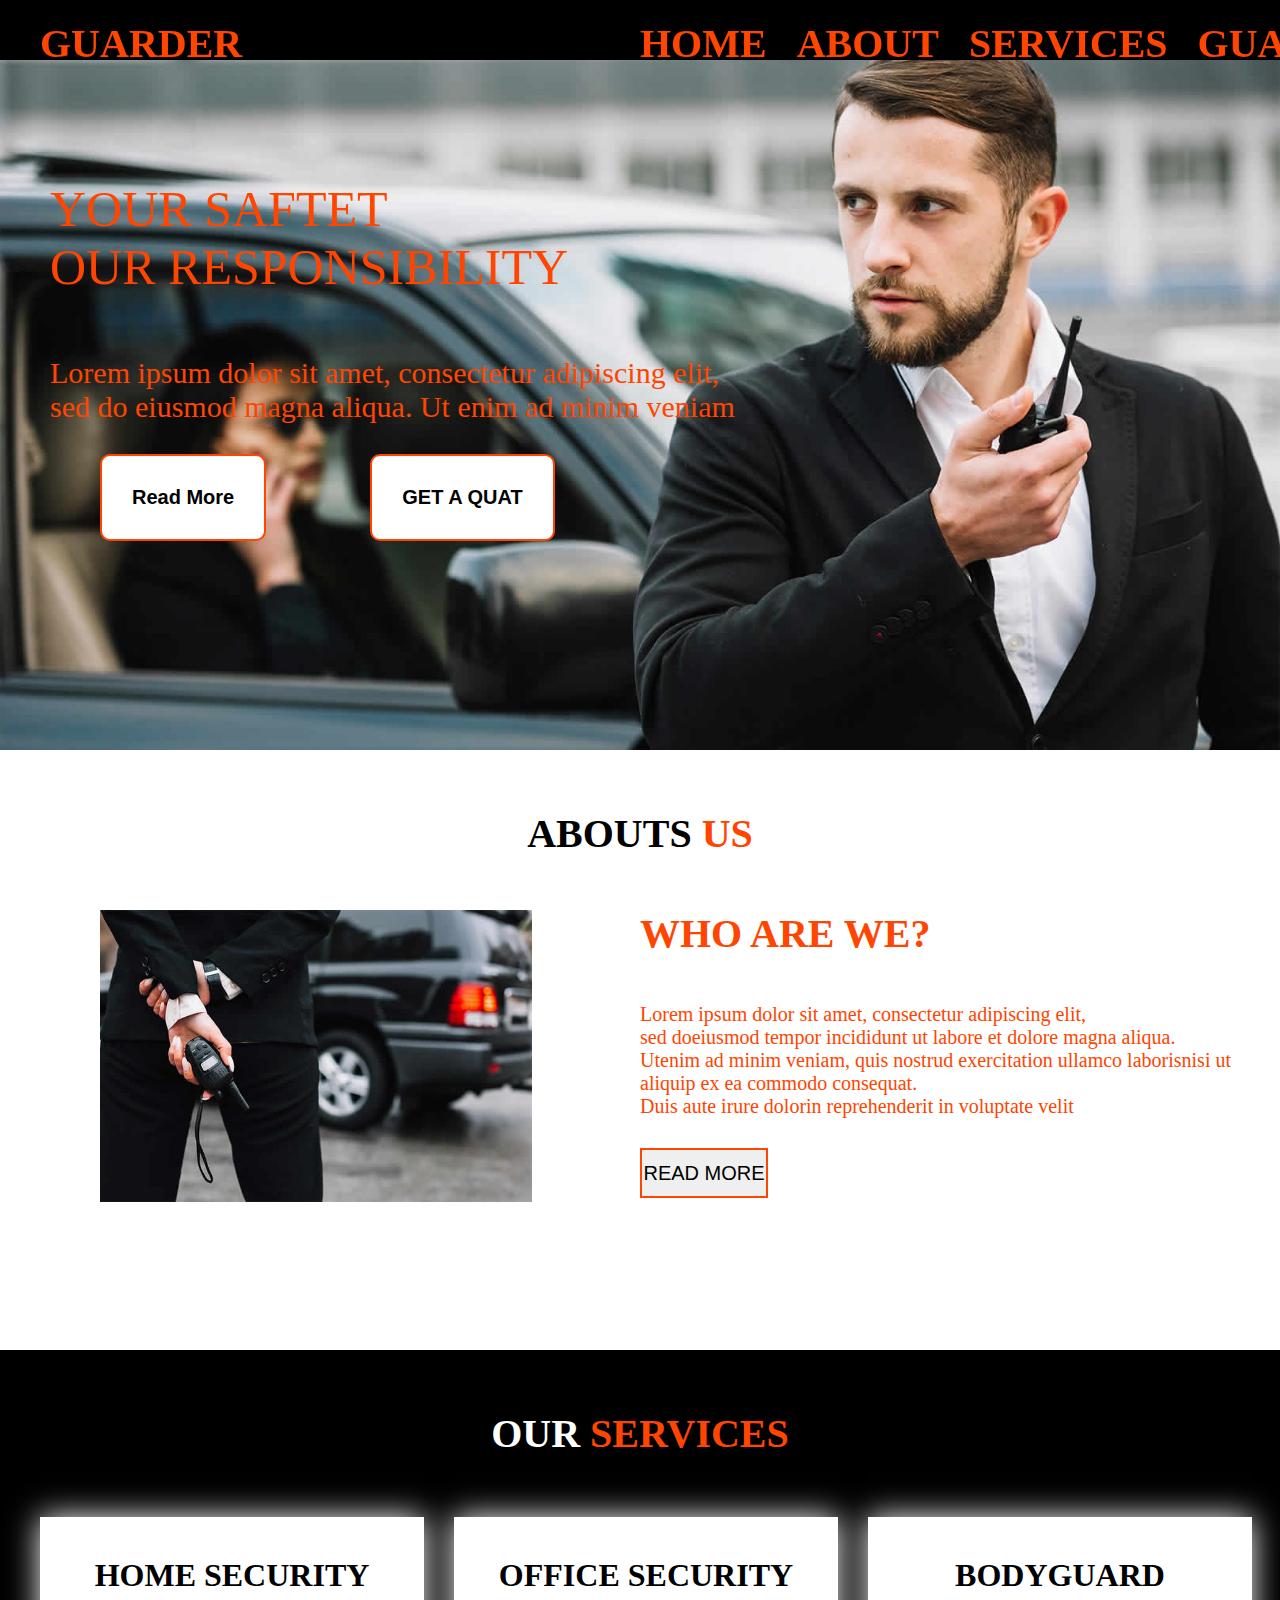
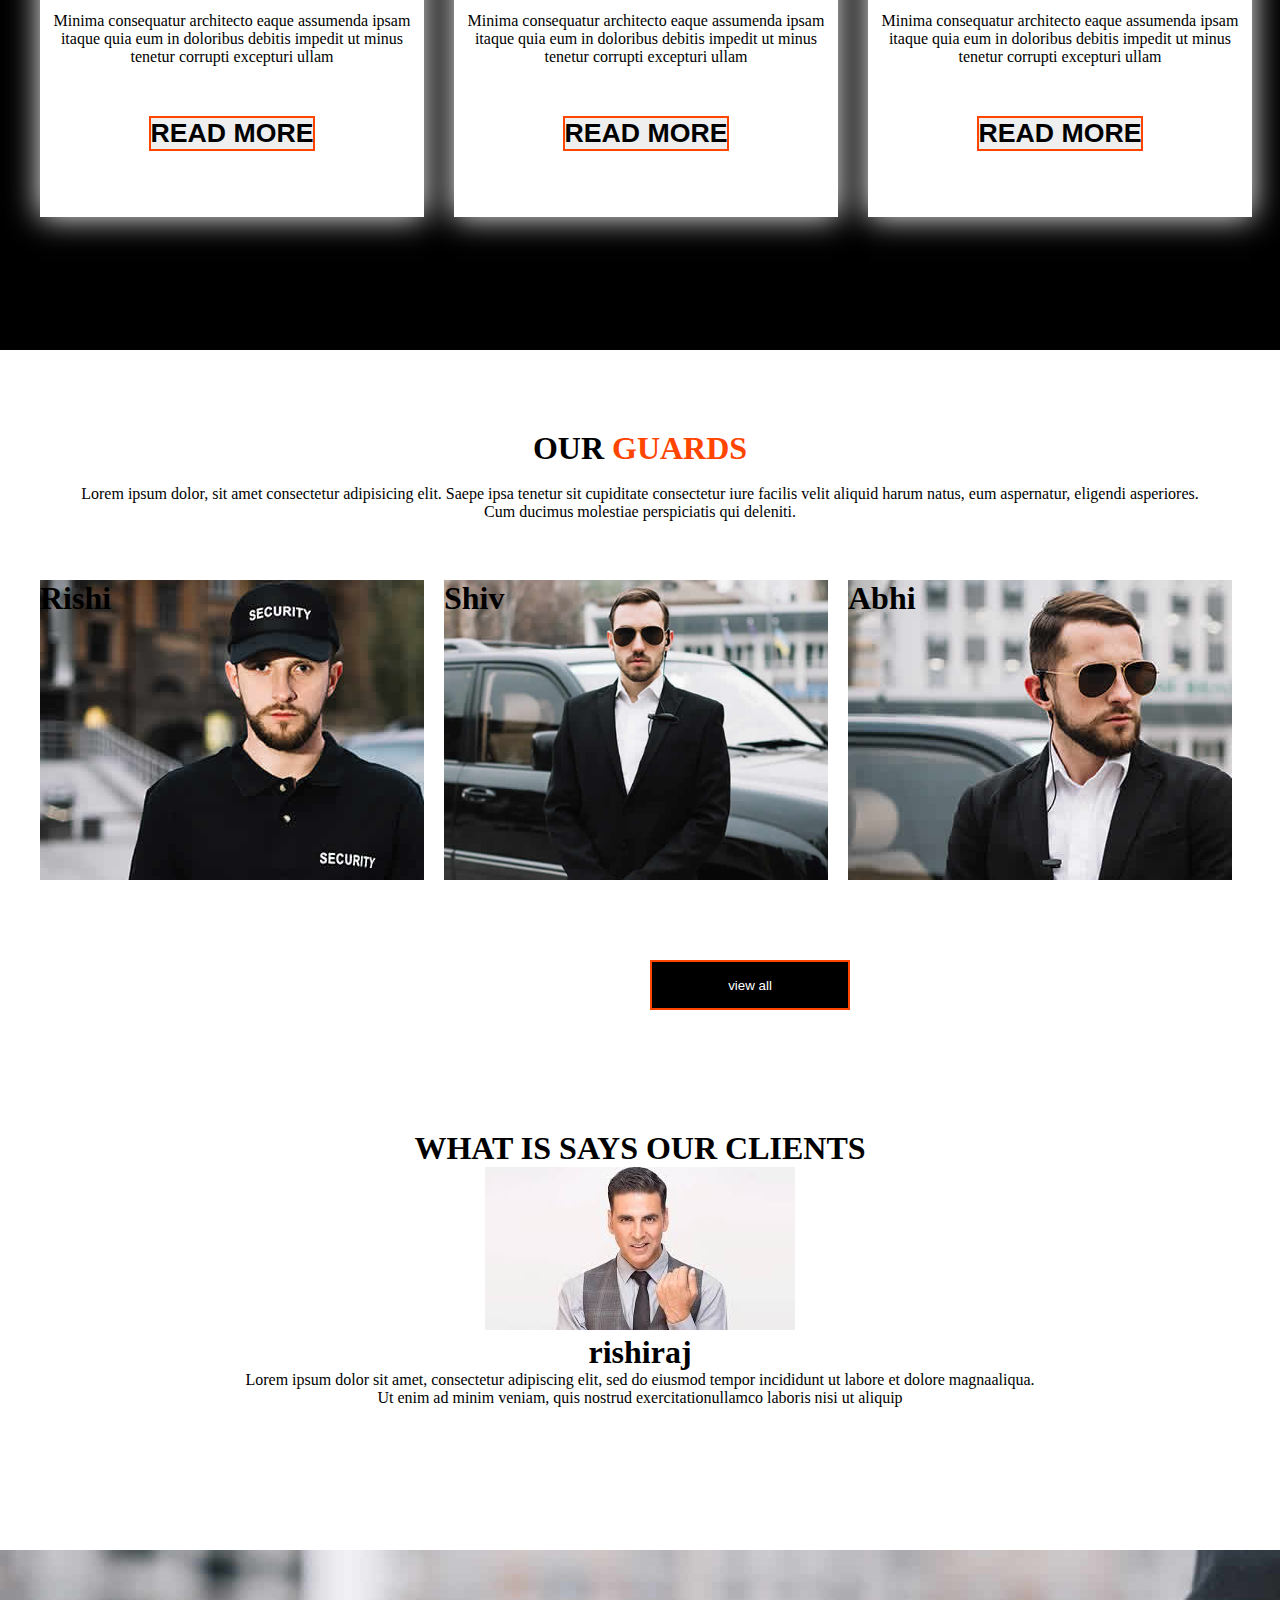
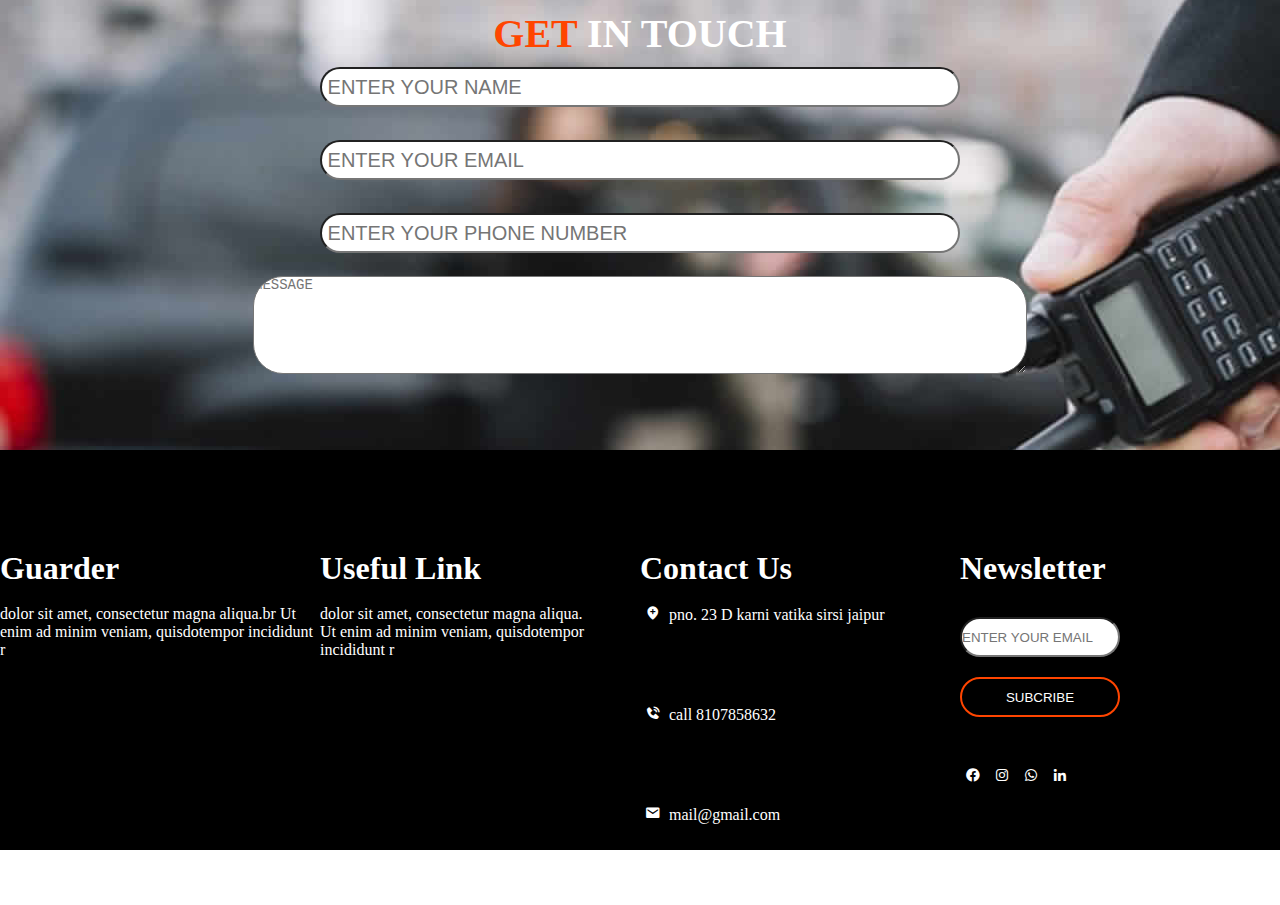
<file: index.html>
<!DOCTYPE html>
<html lang="en">

<head>
   <meta charset="UTF-8">
   <meta name="viewport" content="width=device-width, initial-scale=1.0">
   <title>first template</title>
   <link rel="stylesheet" href="bodyguard.css">
   <link href='https://unpkg.com/boxicons@2.1.4/css/boxicons.min.css' rel='stylesheet'>
    <link href='https://unpkg.com/boxicons@2.1.4/css/boxicons.min.css' rel='stylesheet'>
</head>

<body>
   <div class="body">
      <nav class="cantainer1">
         <div class="nav1">
            <h1>GUARDER</h1>
         </div>
         <div class="nav2">
           <a href="#home"> <h1>HOME</h1></a>
           <a href="#about"> <h1>ABOUT</h1></a>
           <a href="#services"> <h1>SERVICES</h1></a>
           <a href="#guards"> <h1>GUARDS</h1></a>
            <a href="#contact"><h1>CONTACT</h1></a>
         </div>
      </nav>
      <div class="saftey" id="home">
         <div class="saftey1">
            YOUR SAFTET <BR>
            OUR RESPONSIBILITY <br>
         </div>
         <div class="saftey2">
            <p> Lorem ipsum dolor sit amet, consectetur adipiscing elit,<br>sed do eiusmod magna aliqua. Ut enim ad
               minim veniam</p>
         </div>
         <div class="safteyb">
            <button>
               <h1>Read More</h1>
            </button>
         </div>
         <div class="safteyb">
            <button>
               <h1>GET A QUAT</h1>
            </button>
         </div>


      </div>
   </div>
   <div class="s2" id="about"> 
      <div class="ab"><H1>ABOUTS <span> US </span></H1></div>
      <div class="aboutinfo">
      <div class="bodyi">
         <img src="about-img.jpg" alt="">
      </div>
      <div class="bodya">
         <h1> WHO ARE WE?</h1> <br><br>
         Lorem ipsum dolor sit amet, consectetur adipiscing elit, <br>
         sed doeiusmod tempor incididunt ut labore et dolore magna aliqua. <br>
         Utenim ad minim veniam, quis nostrud exercitation ullamco laborisnisi ut aliquip ex ea commodo consequat.
         <br> Duis aute irure dolorin reprehenderit in voluptate velit
         <div>
            <button>READ MORE</button>
         </div>
      </div>
   </div>
   </div>
   <div class="our" id="services">
      <div class="oh">
         <h1>OUR <span> SERVICES </span></h1>
      </div>
      <div class="box">
         <div class="box1">
            <div class="ba"><h1>HOME SECURITY</h1><br>
            <p>Minima consequatur architecto eaque assumenda ipsam itaque quia eum in doloribus 
               debitis impedit ut minus tenetur corrupti excepturi ullam</p>
            </div>
            <div class="bbt">
               <button><h1>READ MORE</h1></button>
               </div>
         </div>
           
         <div class="box2">
           <div class="bb">
            <h1>OFFICE SECURITY</h1><br>
            <p>Minima consequatur architecto eaque assumenda ipsam itaque quia eum in doloribus debitis impedit ut minus tenetur corrupti excepturi ullam</p>
            </div>
            <div class="bbt">
               <button><h1>READ MORE</h1></button>
               </div>
         </div>
            
         <div class="box3"> 
            <div class="bc">
            <h1>BODYGUARD</h1><br>
            <p>Minima consequatur architecto eaque assumenda ipsam itaque quia eum in doloribus debitis impedit ut minus tenetur corrupti excepturi ullam</p>
            </div>
            <div class="bbt">
            <button><h1>READ MORE</h1></button>
            </div>
          </div>
      </div>

   </div>
   
   
   <div class="guards" id="guards">
      <div class="guards1">
      <h1>OUR  <span>GUARDS</span></h1><br>
      <p>Lorem ipsum dolor, sit amet consectetur adipisicing elit. Saepe ipsa tenetur sit cupiditate consectetur iure facilis velit aliquid harum natus, eum aspernatur, eligendi asperiores. 
         <br>Cum ducimus molestiae perspiciatis qui deleniti.</p>
      </div>
      <div class="guardsbox">
         <div class="gbox1">
            <h1>Rishi</h1>
         </div> 
         <div class="gbox2"> <h1>Shiv</h1></div>
         <div class="gbox3"> <h1>Abhi</h1></div>
      </div>
      <BUtton>view all</BUtton>
   </div>
   <div class="clients">
      <div class="client1">
        <div> <h1>WHAT IS SAYS OUR CLIENTS</h1></div>
        <div><img src="images (3).jpg" alt="">
         <h1>rishiraj</h1>
         <p>Lorem ipsum dolor sit amet, consectetur adipiscing elit, sed do eiusmod tempor incididunt ut labore et dolore magnaaliqua. <br>Ut enim ad minim veniam, quis nostrud exercitationullamco laboris nisi ut aliquip</p>
        </div>
      </div>

   </div>
   <div class="from" id="contact">
      <div class="info"><center>
         <h1> <span>GET </span> IN TOUCH</h1>
           
         <form action="">
      
         <input type="text" placeholder=" ENTER YOUR NAME"  ><br><br>
         <input type="email" placeholder=" ENTER YOUR EMAIL"  ><br><br>
         <input type="text" placeholder=" ENTER YOUR PHONE NUMBER"  ><br><br>
         <textarea name="MESSAGE" id="" cols="90" rows="6" placeholder="MESSAGE"></textarea>
      </form>
   </center></div>
   </div>
   <div class="footer">
      <div class="fbox1"><h1>Guarder</h1><br> <p>dolor sit amet, consectetur magna aliqua.br Ut enim ad minim veniam, quisdotempor incididunt r</p></div>
      <div class="fbox2"><h1>Useful Link</h1><br>
      <p>dolor sit amet, consectetur magna aliqua. <br> Ut enim ad minim veniam, quisdotempor incididunt r</p></div>
      <div class="fbox3">
         <h1>Contact Us</h1> <br>
      <i class='bx bxs-location-plus'></i> pno. 23 D karni vatika sirsi jaipur <br>
      <i class='bx bxs-phone-call'></i> call 8107858632 <br>
      <i class='bx bxs-envelope' ></i> mail@gmail.com
      </div>
      <div class="fbox4">
         <h1>Newsletter</h1> 
         
      <input type="text" placeholder="ENTER YOUR EMAIL">
      <button type="submit"> SUBCRIBE</button>
           <div class="icon">
                    <i class='bx bxl-facebook-circle'></i>
                    <i class='bx bxl-instagram'></i>
                    <i class='bx bxl-whatsapp' ></i>
                    <i class='bx bxl-linkedin' ></i>
                  </div>
            </div>
      
   </div>

</body>

</html>
</file>
<file: bodyguard.css>
*{
    margin: 0px;
    padding: 0px;
    box-sizing: border-box;
    text-decoration: none;
}
.body{
    width: 100%;
    height: 750px;
    background-image: url(hero-bg.jpg);
    background-size: cover;
}
.cantainer1{
    width: 100%;
    color: orangered;
    display: flex;  
    position: fixed; 
    background-color: black;
}
.nav1{
width: 50%;
height: 40px;
padding-left: 40px;
display: flex;
margin-top: 20px;
font-size: 20px;

}
.nav2{
   width: 50%;
   height: 40px;
   display: flex;
   gap: 30px;
   margin-top: 20px;
   font-size: 20px;
}
.nav2 a{
    color: orangered;
}
.nav2>h1:hover{
   color: white;
    border-radius: 5px;
    height: 30px;
}
.saftey{
    width: 100%;
    height: 100px;
}
.saftey1{
    width: 100%;
    padding-top: 180px;
    padding-left: 50px;
    font-size: 50px;
    color:orangered;
}
.saftey2{
    margin-top: 60px;
    padding-left: 50px;
    color:orangered;
    font-size: 30px;
}
.safteyb{
    width: 100%;
     padding-left: 100px; 
     display: inline;
}
.safteyb button{
    background-color: white;
    font-size: 10px;
    border: 2px solid orangered;
     color: black;   
     padding: 30px;
     margin-top: 30px;
     border-radius: 10px;
     
}
.safteyb button:hover{
    background-color:orangered;
    width: 20%; 
    box-shadow: 0 0 20% 0;
    

}
.s2{
    width: 100%;
    height: 600px;
}
.ab{
    text-align: center;
    width: 100%;
    height: 30px;
    font-size: 20px;
    padding-top: 60px;
}
.ab span{
    color: orangered;
}
.aboutinfo{
    width: 100%;
    height: 400px;
    display: flex;
}
.bodyi{
    width: 50%;
    height: 50px;
   padding-left: 100px;
    margin-top: 100px;
}
.bodyi img{
    width: 80%;
}
.bodya{
    width: 50%;
    text-align: left;
    color:orangered;
    font-size: 20px;
    margin-top: 100px;
}
.bodya button{
    width: 20%;
    height: 50px;
    margin-top: 30px;
    font-size: 20px;
    border:2px solid orangered;
}
.bodya button:hover{
    background-color: orangered;
}
.our{
    width: 100%;
    height: 600px;
    background-color: black;
    color: white;
    
}
.oh{
    width: 100%;
    padding-top: 60px;
    font-size: 20px;
    text-align: center;   
}
.oh span{
    color: orangered;
}
.box{
    width: 100%;
    display: flex;
}
.box1{
    width: 30%;
    height: 300px;
    background-color:white;
    margin-left: 40px;
    margin-top: 60px;
    /* display: flex; */
    color: black;
    text-align: center;
    box-shadow: 0 0 30px white;
}
.box1:hover{
    transform: translateY(-20px);
}


.box2{
    width: 30%;
    height: 300px;
    background-color: white;
    margin-left: 30px;
    margin-top: 60px;
    color: black;
    text-align: center;
    box-shadow: 0 0 30px white;
}
.box2:hover{
    transform: translateY(-20px);
}
.box3{
    width: 30%;
    height: 300px;
    background-color:white;
    margin-left: 30px;
    color: black;
    margin-top: 60px;
    text-align: center;
    box-shadow: 0 0 30px white;
}
.box3:hover{
    transform: translateY(-20px);
}
.ba{
    width: 100%;
    text-align:center;
    padding-top: 40px;
}
.bb{
    width: 100%;
    text-align: center;
    padding-top: 40px;
}
.bc{
    width: 100%;
    text-align: center;
    padding-top: 40px;
}
.bbt{
    padding-top: 50px;
    }
.bbt button{
    border: 2px solid orangered;
        }
.bbt button:hover{
            background-color: orangered;
        }
        .guards{
            width: 100%;
            height: 700px;
        }
        .guards1{ 
            width: 100%;
            height: 50px;
            text-align: center;
            padding-top: 80px;
        }
        .guards1 span{
            color: orangered;
        }
        .guardsbox{
            width: 100%;
            height: 300px;
            display: flex;
            gap: 20px;
            margin-left: 40px;
            margin-top: 150px;
        }
        .gbox1{
            width: 30%;
            height: 300px;
            background-image: url(t1.jpg);
        }
        .gbox1:hover{
            transform: translateY(-20px);
        }
        .gbox2{
            width: 30%;
            height: 300px;
            background-image: url(t2.jpg);
            background-size: cover;
        }
        .gbox2:hover{
            transform: translateY(-20px);
        }
        .gbox3{
            width: 30%;
            height: 300px;
            background-image: url(t3.jpg);
        }
        .gbox3:hover{
            transform: translateY(-20px);
        }
        .guards button{
            width: 200px;
            height: 50px;
            color: white;
            background-color: black;
            text-align: center;
            border: 2px solid orangered;
            margin-left: 650px;
            margin-top: 80px;
        }
        .guards button:hover{
            background-color: orangered;
        }
        
.clients{
    width: 100%;
    height: 500px;
    
}
.client1{
    width: 100%;
    height: 10px;
    text-align: center;
    padding-top: 80px; 
}
.info{
    color: white;
    font-size: 20px;
    padding-top: 60px;
    
} 
.info input{
    width: 50%;
    height: 40px;
    font-size: 20px;
    margin-top: 10px;
    color: black;
    background-color:white;
    border-radius: 30px;
}
.info span{
    color: orangered;
}
.info textarea{
    background-color: white;
    color: black;
   font-size: 14px;
   border-radius: 30px;
}

.from{
    width: 100%;
    height: 500px;
    background-image: url(contact-bg.jpg);
}


.footer{
    width: 100%;
    height: 400px;
    background-color: black;
    color: white;
    display: flex;
    padding-top: 100px;
}
.fbox1{
    width: 25%;
    height: 300px;
   
}
.fbox2{
    width: 25%;
    height: 300px;
   
}
.fbox3{
    width: 25%;
    height: 100px;
    /* text-align: center; */
}

.fbox4{
    width: 25%;
    height: 300px;
   
}
.fbox4 button{
    width: 50%;
    height: 40px;
    color: white;
    background-color: black;
    border: 2px solid orangered;
    border-radius: 30px;
    margin-top: 20px;
}
.fbox4 input{
    width: 50%;
    height: 40px;
    border-radius: 30px;
   margin-top: 30px;
  
}
.fbox4 button:hover{
    background-color: orangered;
}
.icon{
    width: 50%;
   height: 100px;
   margin-top: 50px;

}
.bx{
    width: 20px;
    height: 100px;
    margin-left:5px;
}





@media screen and (max-width:380px){
    *{
        margin: 0px;
        padding: 0px;
        box-sizing: border-box;
        text-decoration: none;
    }
    .body{
        width: 800px;
        height: 400px;
        background-image: url(hero-bg.jpg);
        background-size: cover;
    }
    .cantainer1{
        width: 100%;
        color: orangered;
        display: flex;  
        position: none; 
        background-color: black;
        position: fixed;
    }
    .nav1{
    width: 20%;
    height: 40px;
    padding-left: 10px;
    display: flex;
    margin-top: 20px;
    font-size: 15px;
    
    }
    .nav2{
       width: 70%;
       height: 40px;
       display: flex;
       gap: 30px;
       margin-top: 20px;
       font-size: 15px;
    }
    .nav2 a{
        color: orangered;
    }
    .nav2>h1:hover{
       color: white;
        border-radius: 5px;
        height: 30px;
    }
    .saftey{
        width: 100%;
        height: 200px;
    }
    .saftey1{
        width: 100%;
        padding-top: 100px;
        padding-left: 30px;
        font-size: 40px;
        color:orangered;
    }
    .saftey2{
        margin-top: 30px;
        padding-left: 30px;
        color:orangered;
        font-size: 15px;
    }
    .safteyb{
        width: 100%;
         padding-left: 10px; 
         display: inline;
    }
    .safteyb button{
        background-color: white;
        font-size: 10px;
        border: 2px solid orangered;
         color: black;   
         padding: 20px;
         margin-top: 30px;
         border-radius: 10px;
         width: 40%;
         
    }
    .safteyb button:hover{
        background-color:orangered;
        width: 10%; 
        box-shadow: 0 0 20% 0;
    }    
}


@media screen and (max-width:380px){
    .s2{
        width:800px;
        height: 600px;
    }
    .ab{
        text-align: center;
        width: 100%;
        height: 30px;
        font-size: 20px;
        padding-top: 30px;
    }
    .ab span{
        color: orangered;
    }
    .aboutinfo{
        width: 100%;
        height: 400px;
        display: flex;
    }
    .bodyi{
        width: 50%;
        height: 50px;
       padding-left: 50px;
        margin-top: 150px;
    }
    .bodyi img{
        width: 300px;
    }
    .bodya{
        width: 50%;
        text-align: left;
        color:orangered;
        font-size: 18px;
        margin-top: 100px;
    }
    .bodya button{
        width: 30%;
        height: 50px;
        margin-top: 50px;
        font-size: 18px;
        border:2px solid orangered;
    }
    .bodya button:hover{
        background-color: orangered;
    }
}


@media screen and (max-width:380px){
    .our{
        width: 800px;
        height: 950px;
        background-color: black;
        color: white;
        
    }
    .oh{
        width: 100%;
        padding-top: 60px;
        font-size: 18px;
        text-align: center;   
    }
    .oh span{
        color: orangered;
    }
    .box{
        width: 100%;
        display:inline;
    }
    .box1{
        width: 70%;
        height: 250px;
        background-color:white;
        margin-left: 100px;
        margin-top: 30px;
        /* display: flex; */
        color: black;
        /* text-align: center; */
        
        box-shadow: 0 0 30px white;
    }
    .box1:hover{
        transform: translateY(-20px);
    }
    
    
    .box2{
        width: 70%;
        height: 250px;
        background-color: white;
        margin-left: 100px;
        margin-top: 30px;
        color: black;
        /* text-align: center; */
        box-shadow: 0 0 30px white;
    }
    .box2:hover{
        transform: translateY(-20px);
    }
    .box3{
        width: 70%;
        height: 250px;
        background-color:white;
        margin-left: 100px;
        color: black;
        margin-top: 30px;
        /* text-align: none; */
        box-shadow: 0 0 30px white;
    }
    .box3:hover{
        transform: translateY(-20px);
    }
    
.ba{
    width: 820px;
    /* text-align:center; */
    padding-top: 40px;
    box-sizing: border-box;
}


.bb{
    width: 820px;
    /* text-align: center; */
    padding-top: 40px;
}
.bc{
    width: 820px;
    /* text-align: center; */
    padding-top: 40px;
}
.bbt{
    padding-top: 50px;
    }
.bbt button{
    border: 2px solid orangered;
        }
.bbt button:hover{
            background-color: orangered;
        }

    }

    @media screen and (max-width:380px){
        .guards{
            width: 820px;
            height: 1400px;
        }
        .guards1{ 
            width: 820px;
            height: 100px;
            text-align: center;
            padding-top: 80px;
            font-size: 22px;
        }
        .guards1 span{
            color: orangered;
        }
        .guardsbox{
            width: 820px;
            height: 800px;
            display: inline;
            gap: 20px;
            margin-left: 50px;
            margin-top: 300px;
        }
        .gbox1{
            width: 70%;
            height: 300px;
            background-image: url(t1.jpg);
            margin-left: 100px;
            margin-top: 150px;
        }
        .gbox1:hover{
            transform: translateY(-20px);
        }
        .gbox2{
            width: 70%;
            height: 300px;
            background-image: url(t2.jpg);
            background-size: cover;
            margin-left: 100px;
            margin-top: 50px;
        }
        .gbox2:hover{
            transform: translateY(-20px);
        }
        .gbox3{
            width: 70%;
            height: 300px;
            background-image: url(t3.jpg);
            margin-left: 100px;
            margin-top: 50px;
        }
        .gbox3:hover{
            transform: translateY(-20px);
        }
        .guards button{
            width: 200px;
            height: 50px;
            color: white;
            background-color: black;
            text-align: center;
            border: 2px solid orangered;
            margin-left: 250px;
            margin-top: 80px;
        }
        .guards button:hover{
            background-color: orangered;
        }
        
    }


    @media screen and (max-width:380px){

    .clients{
        width: 800px;
        height: 500px;
        
    }
    .client1{
        width: 800px;
        height: 10px;
        text-align: center;
        padding-top: 100px; 
    }
}

@media screen and (max-width:380px){
    .from{
        width: 800px;
        height: 500px;
        background-image: url(contact-bg.jpg);
    }
    
    
    .footer{
        width: 800px;
        height: 400px;
        background-color: black;
        color: white;
        display: flex;
        padding-top: 100px;
        padding-left: 50px;
        gap: 20px;
    }
    .fbox1{
        width: 25%;
        height: 300px;
       
    }
    .fbox2{
        width: 25%;
        height: 300px;
       
    }
    .fbox3{
        width: 25%;
        height: 100px;
        text-align: center;
    }
    
    .fbox4{
        width: 25%;
        height: 300px;
       
    }
    .fbox4 button{
        width: 70%;
        height: 40px;
        color: white;
        background-color: black;
        border: 2px solid orangered;
        border-radius: 30px;
        margin-top: 20px;
    }
    .fbox4 input{
        width: 50%;
        height: 40px;
        border-radius: 30px;
       margin-top: 30px;
      
    }
    .fbox4 button:hover{
        background-color: orangered;
    }
    .icon{
        width: 70%;
       height: 100px;
       margin-top: 30px;
    
    }
    .bx{
        width: 20px;
        height: 100px;
        margin-left:5px;
    }
    .info{
        color: white;
        font-size: 20px;
        padding-top: 60px;
        width: 800px;
        height: 600px;
        
    } 
    .info input{
        width: 70%;
        height: 40px;
        font-size: 20px;
        margin-top: 10px;
        color: black;
        background-color:white;
        border-radius: 30px;
    }
    .info span{
        color: orangered;
    }
    .info textarea{
        background-color: white;
        color: black;
       font-size: 14px;
       border-radius: 30px;
    }
    

}
</file>
